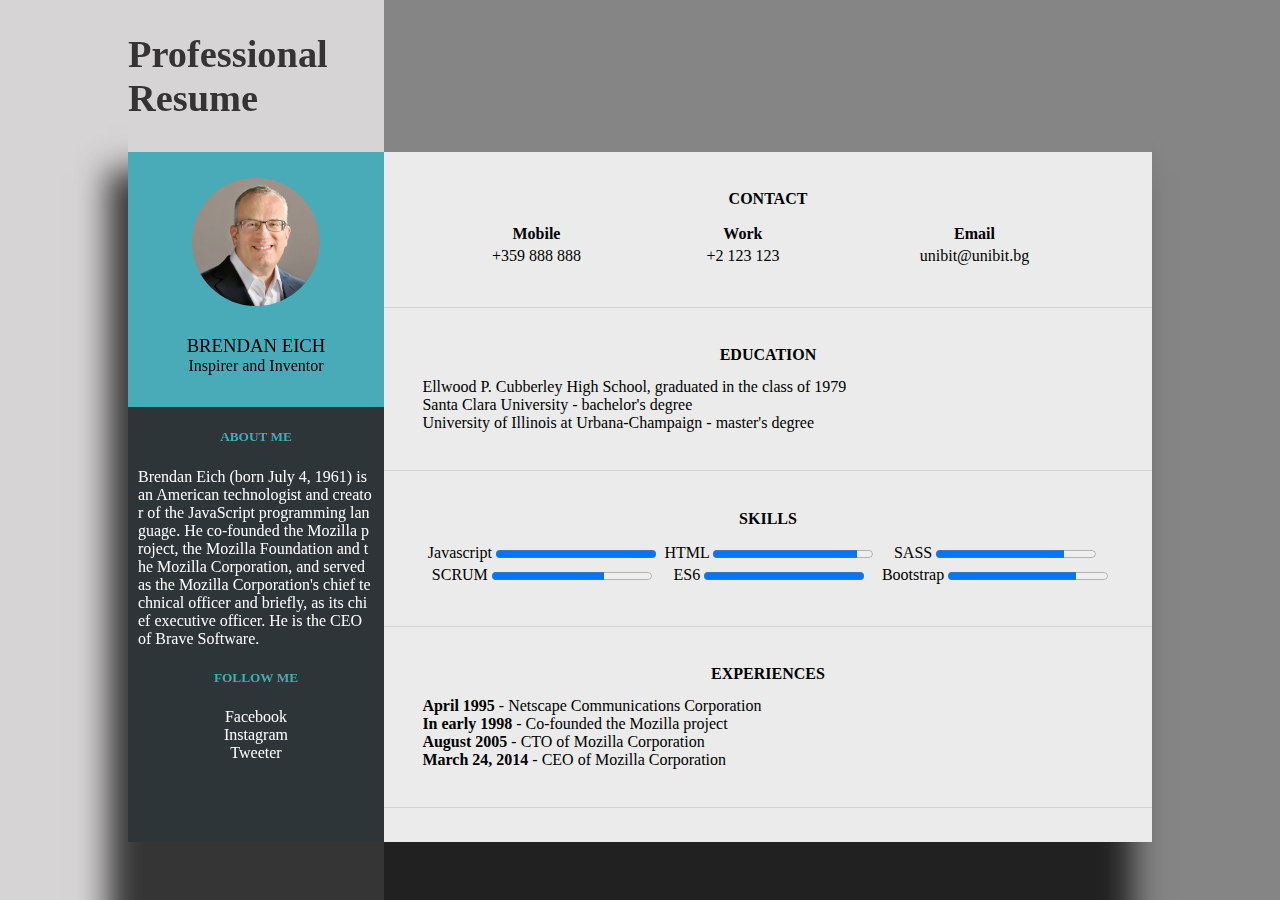
<file: OUP-CV-Task-12-19/index.html>
<!DOCTYPE html>
<html lang="en">
<head>
    <meta charset="UTF-8">
    <meta name="viewport" content="width=device-width, initial-scale=1.0">
    <meta http-equiv="X-UA-Compatible" content="ie=edge">
    <title>Курсова работа по ОУП</title>
    <link rel="stylesheet" href="./style.css">
</head>
<body>
    <div class="content">
        <h1 class="title">Professional</br>Resume</h1>
        <div class="content-wrapper-left">
            <article class="top-left-content-article">
                <img class="profile-image" src="./images/Brendan_Eich.jpg" alt="Brendan">
                <h3 class="sub-title">BRENDAN <b>EICH</b></h3>
                <p>Inspirer and Inventor</p>
            </article>
            <article class="bottom-left-content-article">
                <h5>ABOUT ME</h5>
                <p>
                    Brendan Eich (born July 4, 1961) is an American technologist 
                    and creator of the JavaScript programming language. 
                    He co-founded the Mozilla project, the Mozilla Foundation and the 
                    Mozilla Corporation, and served as the Mozilla Corporation's chief 
                    technical officer and briefly, as its chief executive officer.
                     He is the CEO of Brave Software.
                </p>
                <h5>FOLLOW ME</h5>
                <ul>
                    <li>
                        <a href="https://www.google.com/" target="_blank">Facebook</a>
                    </li>
                    <li>
                        <a href="https://www.google.com/" target="_blank">Instagram</a>
                    </li>
                    <li>
                        <a href="https://www.google.com/" target="_blank">Tweeter</a>
                    </li>
                </ul>
            </article>
        </div>
        <div class="content-wrapper-right">
            <div class="personal-details">
                <h4>CONTACT</h4>
                <table>
                    <tr>
                        <th>Mobile</th>
                        <th>Work</th> 
                        <th>Email</th>
                    </tr>
                    <tr>
                        <td>+359 888 888</td>
                        <td>+2 123 123</td>
                        <td>unibit@unibit.bg</td>
                    </tr>
                </table>
            </div>
            <div class="personal-details">
                <h4>EDUCATION</h4>
                <p> Ellwood P. Cubberley High School, graduated in the class of 1979</p>
                <p> Santa Clara University -  bachelor's degree</p>
                <p> University of Illinois at Urbana-Champaign -  master's degree </p>
            </div>
            <div class="personal-details">
                <h4>SKILLS</h4>
                <table>
                    <tr>
                        <td>Javascript
                            <progress value="100" max="100">
                            </progress>
                        </td>
                        <td>HTML
                            <progress value="90" max="100">
                            </progress>
                        </td>
                        <td>SASS
                            <progress value="80" max="100">
                            </progress>
                        </td>
                    </tr>
                    <tr>
                        <td>SCRUM
                            <progress value="70" max="100">
                            </progress>
                        </td>
                        <td>ES6
                            <progress value="100" max="100">
                            </progress>
                        </td>
                        <td>Bootstrap
                            <progress value="80" max="100">
                            </progress>
                        </td>
                    </tr>
                </table>
            </div>
            <div class="personal-details">
                <h4>EXPERIENCES</h4>
                <p><b>April 1995</b> -  Netscape Communications Corporation</p>
                <p><b>In early 1998</b> - Co-founded the Mozilla project</p>
                <p><b>August 2005</b> - CTO of Mozilla Corporation</p>
                <p><b>March 24, 2014</b> - CEO of Mozilla Corporation</p>
            </div>
            <div class="personal-details">
                <h4>EXPERIENCES</h4>
                <p><b>April 1995</b> -  Netscape Communications Corporation</p>
                <p><b>In early 1998</b> - Co-founded the Mozilla project</p>
                <p><b>August 2005</b> - CTO of Mozilla Corporation</p>
                <p><b>March 24, 2014</b> - CEO of Mozilla Corporation</p>
            </div>
        </div>
    </div>
    <div class="background"></div>
    <script src="./app.js"></script>
</body>
</html>
</file>
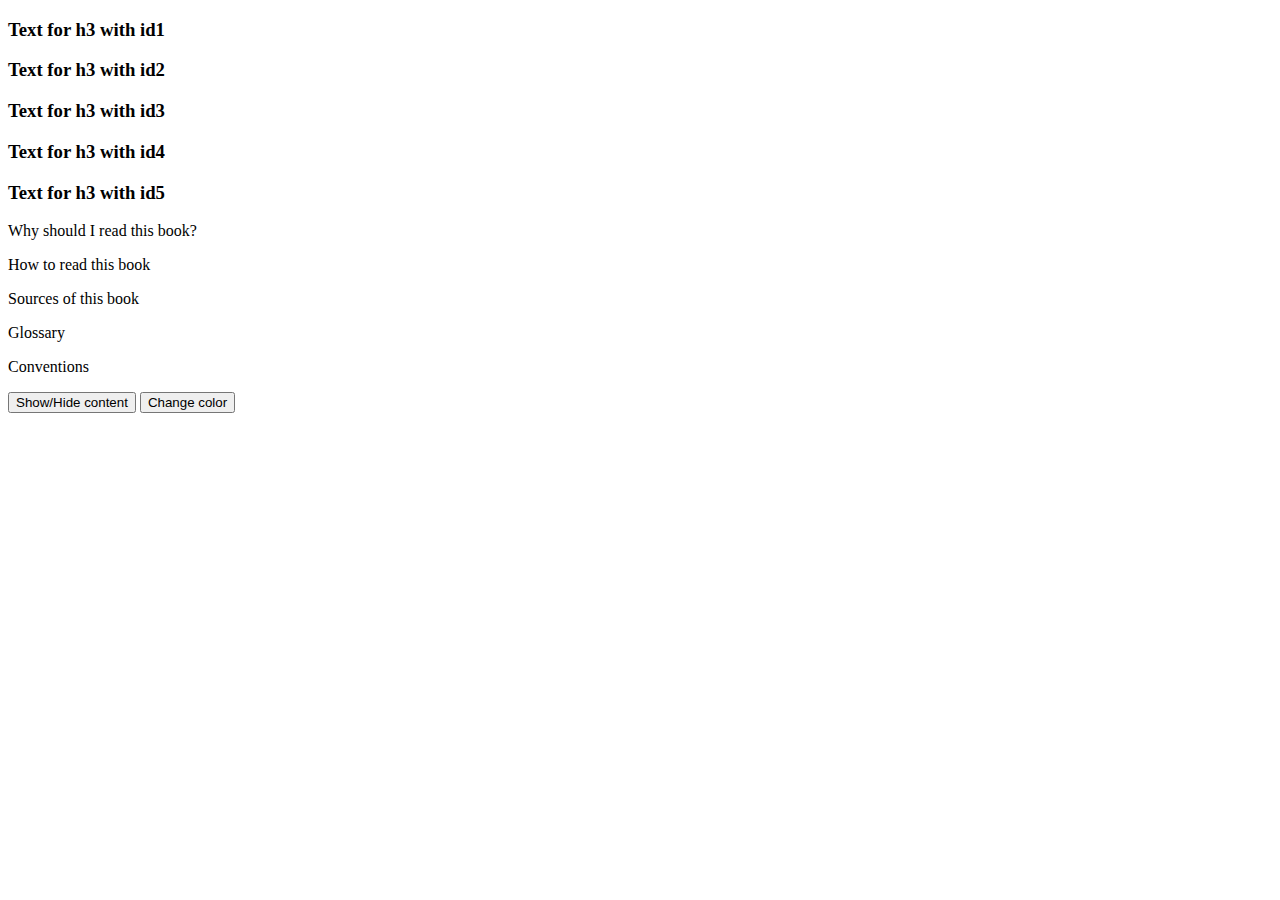
<file: Първи курс/Курсова работа UI-part-1/Task 1/index.html>
<!DOCTYPE html>
<html lang="en">

<head>
    <meta charset="UTF-8">
    <meta name="viewport" content="width=device-width, initial-scale=1.0">
    <title>Task 1</title>
    <link rel="stylesheet" href="./style.css">
</head>

<body>
    <div class="content">
        <h3 id="id1"></h3>
        <h3 id="id2"></h3>
        <h3 id="id3"></h3>
        <h3 id="id4"></h3>
        <h3 id="id5"></h3>
    </div>
    <button id="toggleBtn">Show/Hide content</button>
    <button id="colorBtn">Change color</button>
    <script src="./app.js"></script>
</body>
</html>
</file>
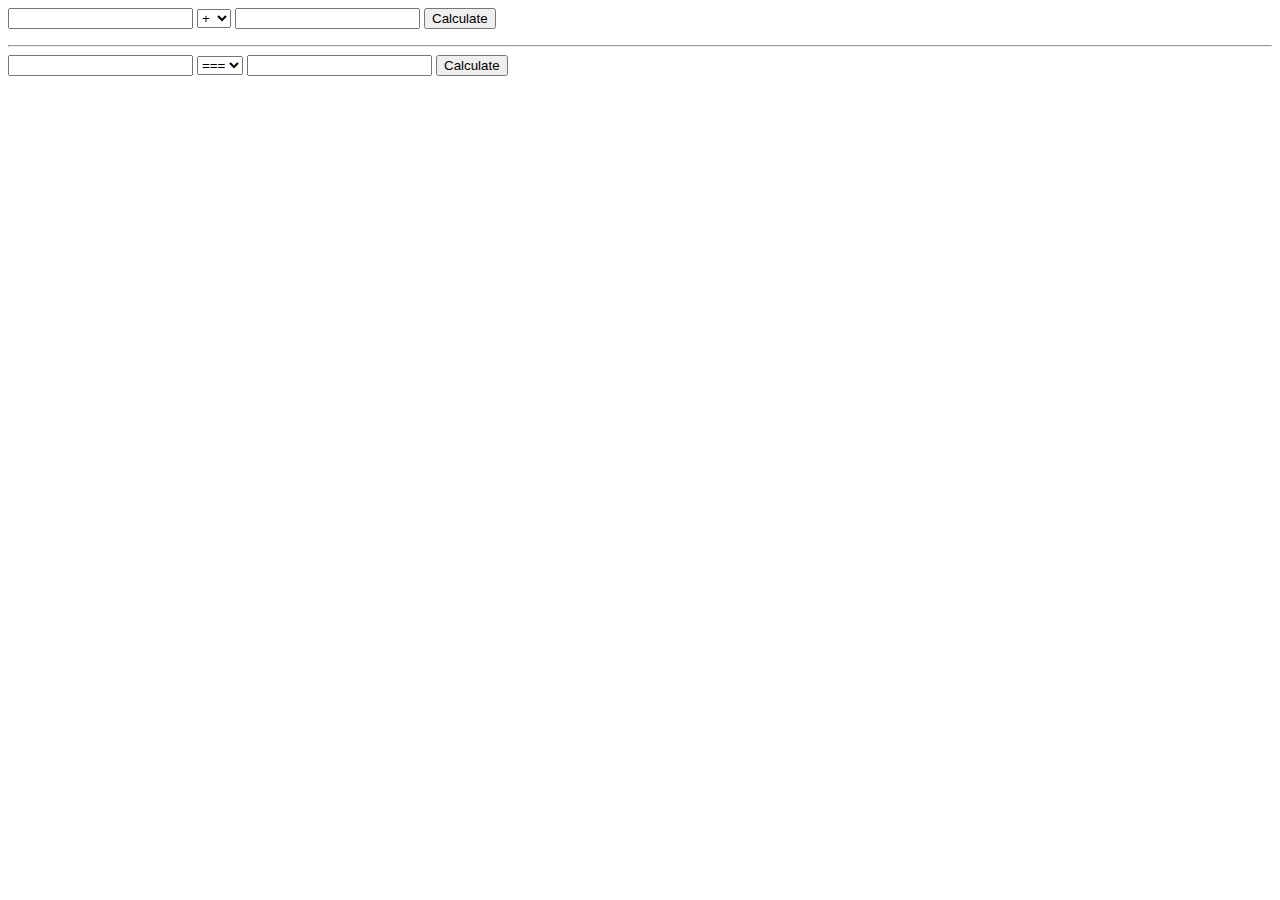
<file: Първи курс/Курсова работа UI-part-1/Task 2/index.html>
<!DOCTYPE html>
<html lang="en">

<head>
    <meta charset="UTF-8">
    <meta name="viewport" content="width=device-width, initial-scale=1.0">
    <title>Task 2</title>
    <script>
        let init = () => {

            //Aritmetic operator
            let aritmeticOperator = document.getElementsByClassName('aritmeticOperator')[0],
                aritmeticInput = aritmeticOperator.querySelectorAll('input'),
                aritmeticParagraph = document.getElementById('aritmeticParagraph'),
                aritmeticCalcBtn = document.getElementById('aritmeticCalcBtn'),
                selectValue = document.getElementById("aritmetic"),
                aritmeticResult = 0;

            aritmeticBtn.onclick = () => {
                //Values are string by default, so we parse them as Number
                let firstValue = aritmeticInput[0].valueAsNumber,
                    secondValue = aritmeticInput[1].valueAsNumber;

                selectValue.value === '+' ? aritmeticResult = firstValue + secondValue :
                    selectValue.value === '-' ? aritmeticResult = firstValue - secondValue :
                        selectValue.value === '*' ? aritmeticResult = firstValue * secondValue :
                            selectValue.value === '/' ? aritmeticResult = firstValue / secondValue :
                                aritmeticResult = firstValue % secondValue;
                aritmeticParagraph.innerHTML =
                    `Result for ${firstValue} ${selectValue.value} ${secondValue} = ${aritmeticResult}`;
            }

            //Comparing operator
            let compareOperator = document.getElementsByClassName('compareOperator')[0],
                compareInput = compareOperator.querySelectorAll('input'),
                compareParagraph = document.getElementById('compareParagraph'),
                compareCalcBtn = document.getElementById('compareCalcBtn'),
                selectCompareValue = document.getElementById("compare"),
                compareResult = Boolean;

            compareCalcBtn.onclick = () => {
                let firstValue = compareInput[0].value,
                    secondValue = compareInput[1].value;

                selectCompareValue.value === '===' ? compareResult = firstValue === secondValue :
                    selectCompareValue.value === '==' ? compareResult = firstValue == secondValue :
                        selectCompareValue.value === '!==' ? compareResult = firstValue !== secondValue : '';
                compareParagraph.innerHTML =
                    `Result for ${firstValue} ${selectCompareValue.value} ${secondValue} = ${compareResult}`;
            }
        }

        document.addEventListener("DOMContentLoaded", init);
    </script>
</head>

<body>
    <div class="aritmeticOperator">
        <input type="number">
        <select id="aritmetic">
            <option value="+">+</option>
            <option value="-">-</option>
            <option value="*">*</option>
            <option value="/">/</option>
            <option value="%">%</option>
        </select>
        <input type="number">
        <button id="aritmeticBtn">Calculate</button>
        <p id="aritmeticParagraph"></p>
    </div>
    <hr>
    <div class="compareOperator">
        <input type="text">
        <select id="compare">
            <option value="===">===</option>
            <option value="==">==</option>
            <option value="!==">!==</option>
        </select>
        <input type="text">
        <button id="compareCalcBtn">Calculate</button>
        <p id="compareParagraph"></p>
    </div>
</body>

</html>
</file>
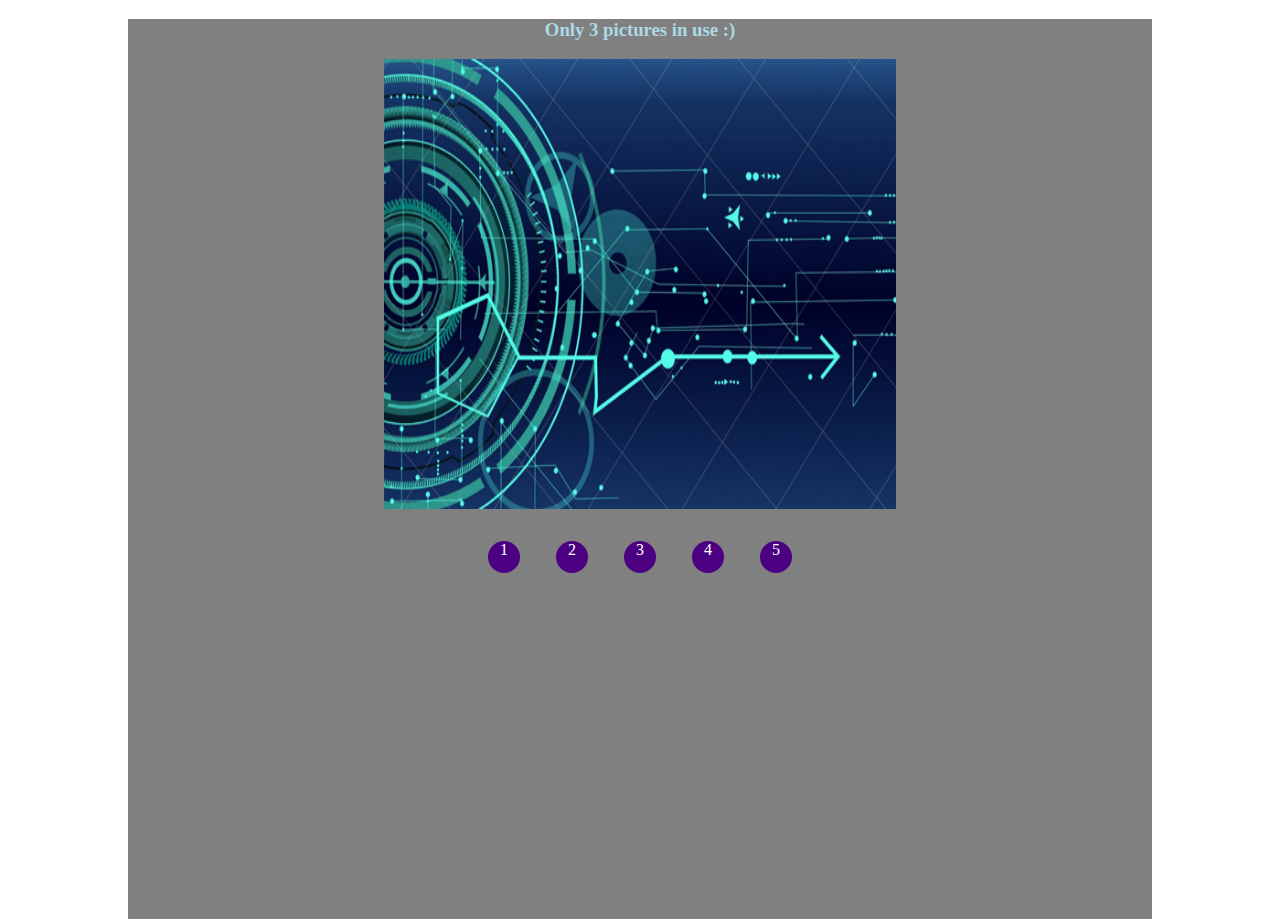
<file: Първи курс/Курсова работа UI-part-1/Task 3/index.html>
<!DOCTYPE html>
<html lang="en">

<head>
    <meta charset="UTF-8">
    <meta name="viewport" content="width=device-width, initial-scale=1.0">
    <title>Task 3</title>
    <link rel="stylesheet" href="./style.css">
</head>

<body>
    <div class="wrapper">
        <h3>Only 3 pictures in use :)</h3>
        <div class="image"></div>
        <div class="switcher-wrapper">
            <div class="switcher">1</div>
            <div class="switcher">2</div>
            <div class="switcher">3</div>
            <div class="switcher">4</div>
            <div class="switcher">5</div>
        </div>
    </div>
    <script src="./app.js"></script>
</body>

</html>
</file>
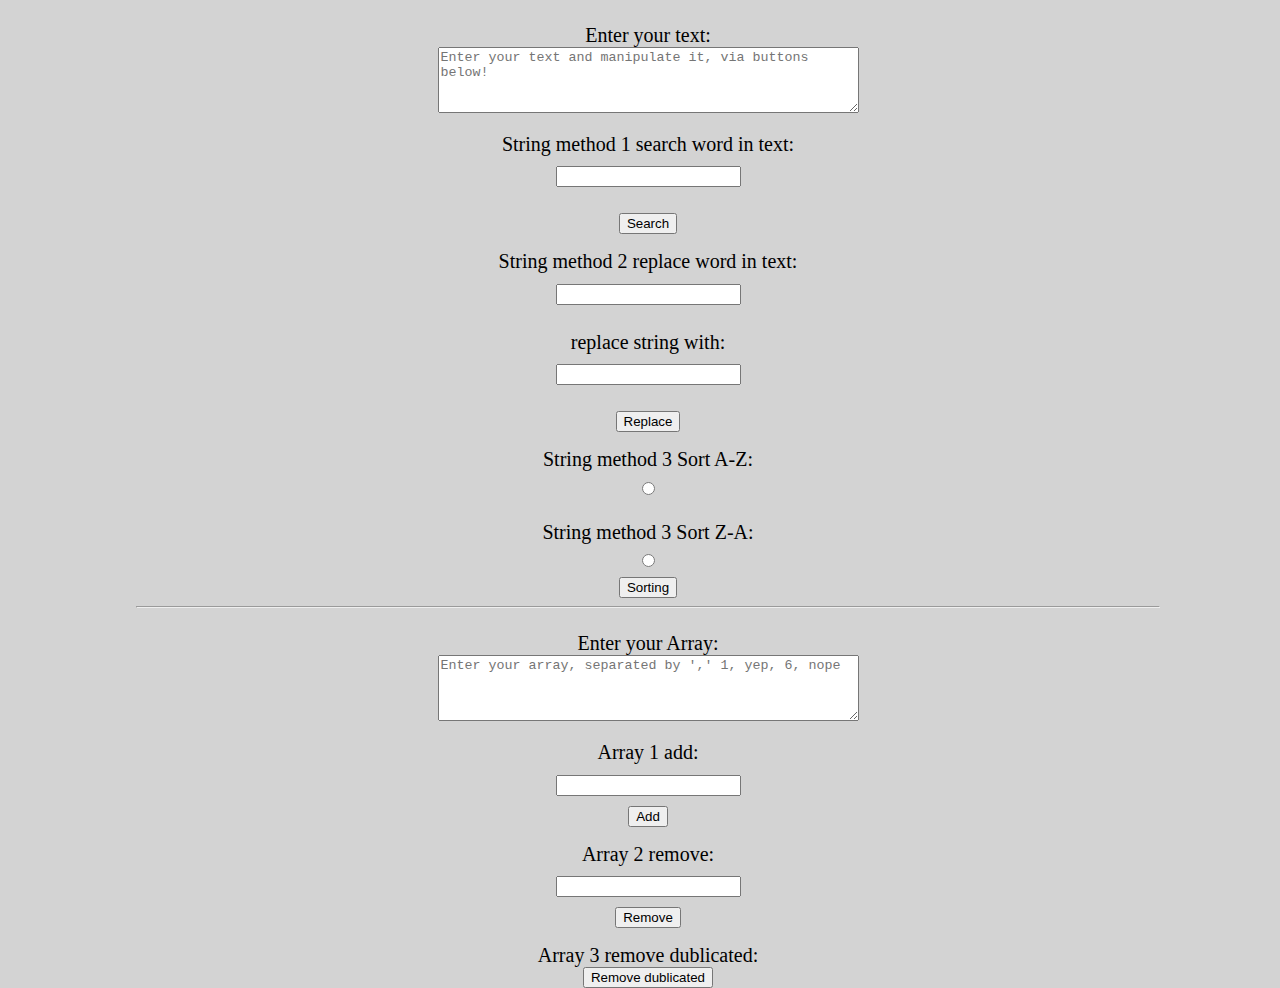
<file: Първи курс/Курсова работа UI-part-1/Task 4/index.html>
<!DOCTYPE html>
<html lang="en">

<head>
    <meta charset="UTF-8">
    <meta name="viewport" content="width=device-width, initial-scale=1.0">
    <title>Task 4</title>
    <link rel="stylesheet" href="./style.css">
</head>

<body>
    <div class="wrapper">
        <div>
            <label for="stringInput">Enter your text:</label><br>
            <textarea id="stringInput" rows="4" cols="50"
                placeholder="Enter your text and manipulate it, via buttons below!"></textarea><br>
        </div>
        <div>
            <label for="searchStr">String method 1 search word in text:</label><br>
            <input type="text" id="searchStr" name="searchStr"><br>
            <p id="searchResult"></p>
            <button type="button" id="searchBtn">Search</button><br>
        </div>
        <div>
            <label for="replaceStr">String method 2 replace word in text:</label><br>
            <input type="text" id="replaceStr" name="replaceStr"><br>
            <label for="replaceStrWith">replace string with:</label><br>
            <input type="text" id="replaceStrWith" name="replaceStrWith"><br>
            <p id="replaceResult"></p>
            <button type="button" id="replaceBtn">Replace</button><br>
        </div>
        <div>
            <label for="sortAcs">String method 3 Sort A-Z:</label><br>
            <input type="radio" id="sortAcs" name="sort"><br>
            <label for="sortDes">String method 3 Sort Z-A:</label><br>
            <input type="radio" id="sortDes" name="sort"><br>
            <button type="button" id="sortBtn">Sorting</button>
        </div>
        <hr>
        <div>
            <label for="arrInput">Enter your Array:</label><br>
            <textarea id="arrInput" rows="4" cols="50"
                placeholder="Enter your array, separated by ',' 1, yep, 6, nope"></textarea><br>
        </div>
        <div>
            <label for="arrAdd">Array 1 add:</label><br>
            <input type="text" id="arrAdd" name="arrAdd"><br>
            <button type="button" id="arrAddBtn">Add</button><br>
        </div>
        <div>
            <label for="arrRemoveInp">Array 2 remove:</label><br>
            <input type="text" id="arrRemoveInp" name="arrRemoveInp"><br>
            <button type="button" id="arrRemoveBtn">Remove</button><br>
        </div>
        <div>
            <label for="removeDublicated">Array 3 remove dublicated:</label><br>
            <button type="button" id="removeDublicatedBtn">Remove dublicated</button><br>
        </div>
    </div>
    <script src="./app.js"></script>
</body>

</html>
</file>
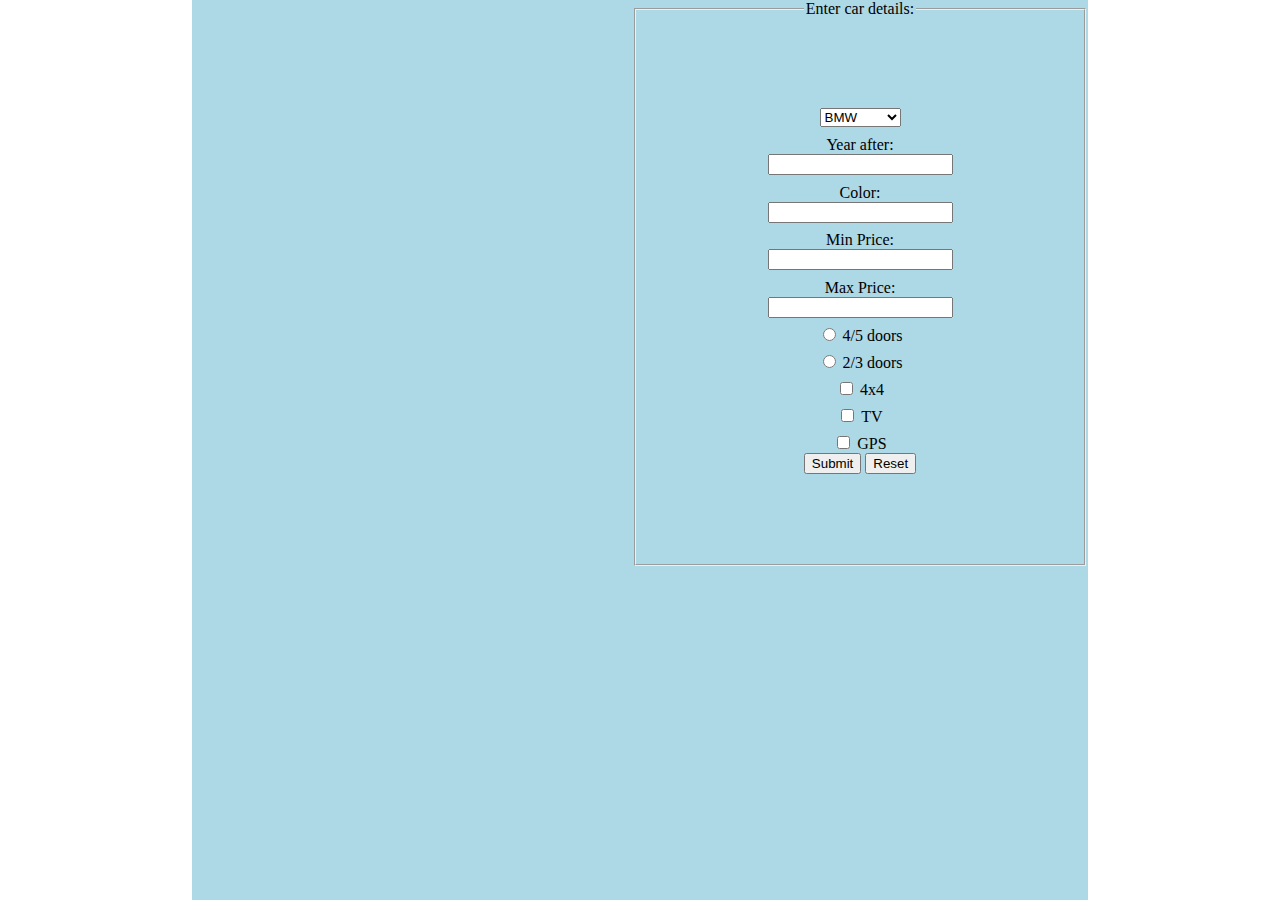
<file: Първи курс/Курсова работа UI-part-1/Task 5/index.html>
<!DOCTYPE html>
<html lang="en">

<head>
    <meta charset="UTF-8">
    <meta name="viewport" content="width=device-width, initial-scale=1.0">
    <title>Task 5</title>
    <link rel="stylesheet" href="./style.css">
</head>

<body>
    <div class="wrapper">
        <form>
            <fieldset>
                <legend>Enter car details:</legend>
                <select id="make" name="make">
                    <option value="BMW">BMW</option>
                    <option value="Mercedes">Mercedes</option>
                    <option value="Fiat">Fiat</option>
                    <option value="Audi">Audi</option>
                </select><br>
                <label for="year">Year after:</label><br>
                <input type="text" id="year" name="year"><br>
                <label for="color">Color:</label><br>
                <input type="text" id="color" name="color"><br>
                <label for="minPrice">Min Price:</label><br>
                <input type="text" id="minPrice" name="minPrice"><br>
                <label for="maxPrice">Max Price:</label><br>
                <input type="text" id="maxPrice" name="maxPrice"><br>
                <input type="radio" name="doors" value="4/5 doors">
                <label for="allDoors">4/5 doors</label><br>
                <input type="radio" name="doors" value="2/3 doors">
                <label for="lessDoors">2/3 doors</label><br>
                <input type="checkbox" name="extras" value="4x4">
                <label for="fourWD">4x4</label><br>
                <input type="checkbox" name="extras" value="TV">
                <label for="tv">TV</label><br>
                <input type="checkbox" name="extras" value="GPS">
                <label for="gps">GPS</label><br>
                <button type="button" id="submit">Submit</button>
                <input type="reset">
            </fieldset>
        </form>
        <p id="carResult"></p>
    </div>
    <script src="./app.js"></script>
</body>

</html>
</file>
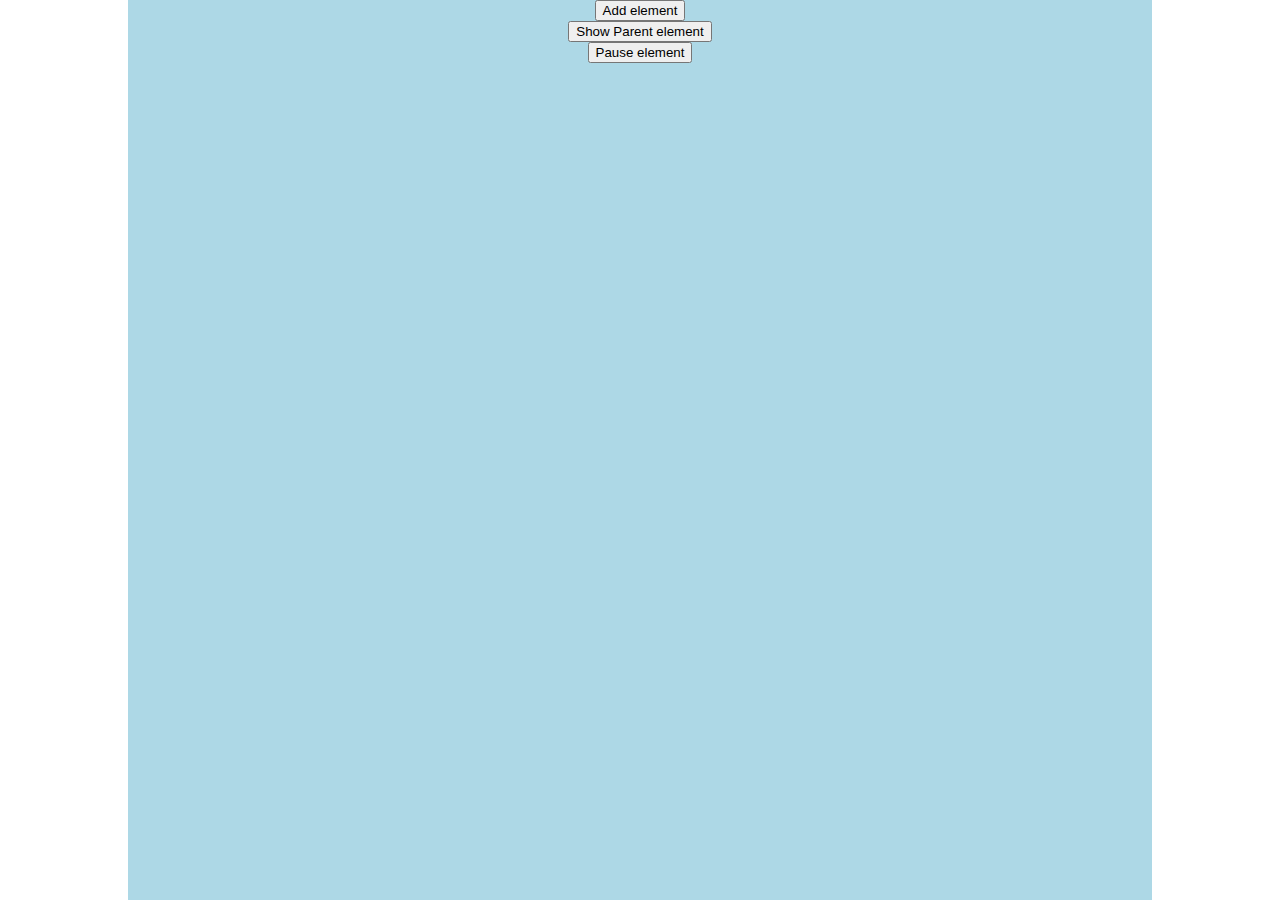
<file: Първи курс/Курсова работа UI-part-1/Task 6/index.html>
<!DOCTYPE html>
<html lang="en">

<head>
    <meta charset="UTF-8">
    <meta name="viewport" content="width=device-width, initial-scale=1.0">
    <title>Task 6</title>
    <link rel="stylesheet" href="./style.css">
</head>

<body>
    <div class="wrapper">
        <ul id="list"></ul>
        <button type="button" id="addLiBtn">Add element</button><br>
        <button type="button" id="showParentBtn">Show Parent element</button><br>
        <button type="button" id="pauseBtn">Pause element</button>
        <p id="parentEl"></p>
    </div>
    <script src="./app.js"></script>
</body>

</html>
</file>
<file: OUP-CV-Task-12-19/style.css>
body {
  background-color: #858585;
}

html, body, h1, h3, h4, p {
  margin: 0;
}

.background {
  position: fixed;
  top: 0px;
  left: 0px;
  width: 30%;
  height: 100%;
  background-color: #D7D4D5;
  z-index: 1;
}

.content {
  position: relative;
  z-index: 2;
  text-align: center;
  width: 80%;
  margin: 0 auto;
  overflow: hidden;
  -webkit-box-shadow: -20px 170px 30px 0px rgba(0, 0, 0, 0.75);
  box-shadow: -20px 170px 30px 0px rgba(0, 0, 0, 0.75);
}

.content .title {
  color: #343434;
  font-size: 3vw;
  text-align: left;
  margin: 2rem 0;
  -webkit-transition: 3s;
  transition: 3s;
}

.content .content-wrapper-left {
  width: 25%;
  height: auto;
  left: 0;
  float: left;
  background-color: #2E3538;
  padding-bottom: 4rem;
}

.content .content-wrapper-left .top-left-content-article {
  background-color: #49ABB8;
  padding-bottom: 2rem;
}

.content .content-wrapper-left .top-left-content-article .profile-image {
  width: 50%;
  margin: 0 auto;
  border-radius: 50%;
  margin: 10% 25%;
}

.content .content-wrapper-left .top-left-content-article .sub-title {
  text-align: center;
  margin: 0;
  font-weight: 100;
}

.content .content-wrapper-left .bottom-left-content-article h5 {
  color: #49AAB6;
}

.content .content-wrapper-left .bottom-left-content-article p {
  color: white;
  text-align: left;
  word-break: break-all;
  padding: 0 10px;
}

.content .content-wrapper-left .bottom-left-content-article ul {
  list-style: none;
  padding: 0;
}

.content .content-wrapper-left .bottom-left-content-article ul li a {
  text-decoration: none;
  color: white;
}

.content .content-wrapper-left .bottom-left-content-article ul li a:hover {
  font-size: 20px;
}

.content .content-wrapper-right {
  position: absolute;
  width: 75%;
  height: 100%;
  right: 0;
  float: right;
  background-color: #EBEBEB;
}

.content .content-wrapper-right .personal-details {
  padding: 5%;
  border-bottom: 1px solid lightgray;
}

.content .content-wrapper-right .personal-details h4 {
  text-align: center;
  margin-bottom: 2%;
}

.content .content-wrapper-right .personal-details .red-color {
  color: red;
}

.content .content-wrapper-right .personal-details p {
  text-align: left;
}

.content .content-wrapper-right .personal-details table {
  width: 100%;
}
/*# sourceMappingURL=style.css.map */
</file>
<file: Първи курс/Курсова работа UI-part-1/Task 1/style.css>
.hide{
    display: none;
}

.changeColor{
    color: red;
}
</file>
<file: Първи курс/Курсова работа UI-part-1/Task 3/style.css>
body,html{
    margin: 0;
    padding: 0;
    height: 100%;
}

.wrapper{
    height: 100%;
    width: 80%;
    background-color: grey;
    margin: 0 auto;
}

h3{
    width: 100%;
    text-align: center;
    color: lightblue;
}
.image{
    height: 50%;
    width: 50%;
    margin: 0 auto;
    background-image: url(./assets/1.png);
    background-repeat: no-repeat;
    background-size: 100% 100%;
    -webkit-transition: background-image 0.5s ease-in-out;
    transition: background-image 0.5s ease-in-out;
}

.switcher-wrapper{
    margin: 2rem 0;
    height: 3rem;
    text-align: center;
}

.switcher{
    color: white;
    height: 2rem;
    width: 2rem;
    border-radius: 50%;
    background-color: indigo;
    display: inline-block;
    margin: 0 1rem;
    vertical-align: middle;
}

.switcher:hover{
    background-color: lawngreen;
    cursor: pointer;
}
</file>
<file: Първи курс/Курсова работа UI-part-1/Task 4/style.css>
body, html{
    height: 100%;
    width: 100%;
    background-color: lightgray;
}

.wrapper{
    width: 80%;
    margin: 0 auto;
    text-align: center;
}

label{
    margin-top: 1rem;
    display: inline-block;
    font-size: 20px;
}

input{
    margin: 1% 0;
}

p{
    color: green;
}
</file>
<file: Първи курс/Курсова работа UI-part-1/Task 5/style.css>
body,html{
    width: 100%;
    height: 100%;
    margin: 0;
}

.wrapper{
    width: 70%;
    height: 100%;
    background-color: lightblue;
    margin: 0 auto;
}

form{
    text-align: center;
}

fieldset{
    padding: 10% 0;
    width: 50%;
    float: right;
}

#carResult{
    padding: 10% 5%;
    float: left;
}

label{
    margin-top: 2%;
    display:inline-block;
}

p{
    margin: 0 auto;
    width: 30%;
}
</file>
<file: Първи курс/Курсова работа UI-part-1/Task 6/style.css>
body, html{
    margin: 0;
    height: 100%;
    width: 100%;
}

.wrapper{
    height: 100%;
    width: 80%;
    background-color: lightblue;
    margin: 0 auto;
    text-align: center;
}
ul{
    margin: 0;
}
li{
    list-style: none;
}
</file>
